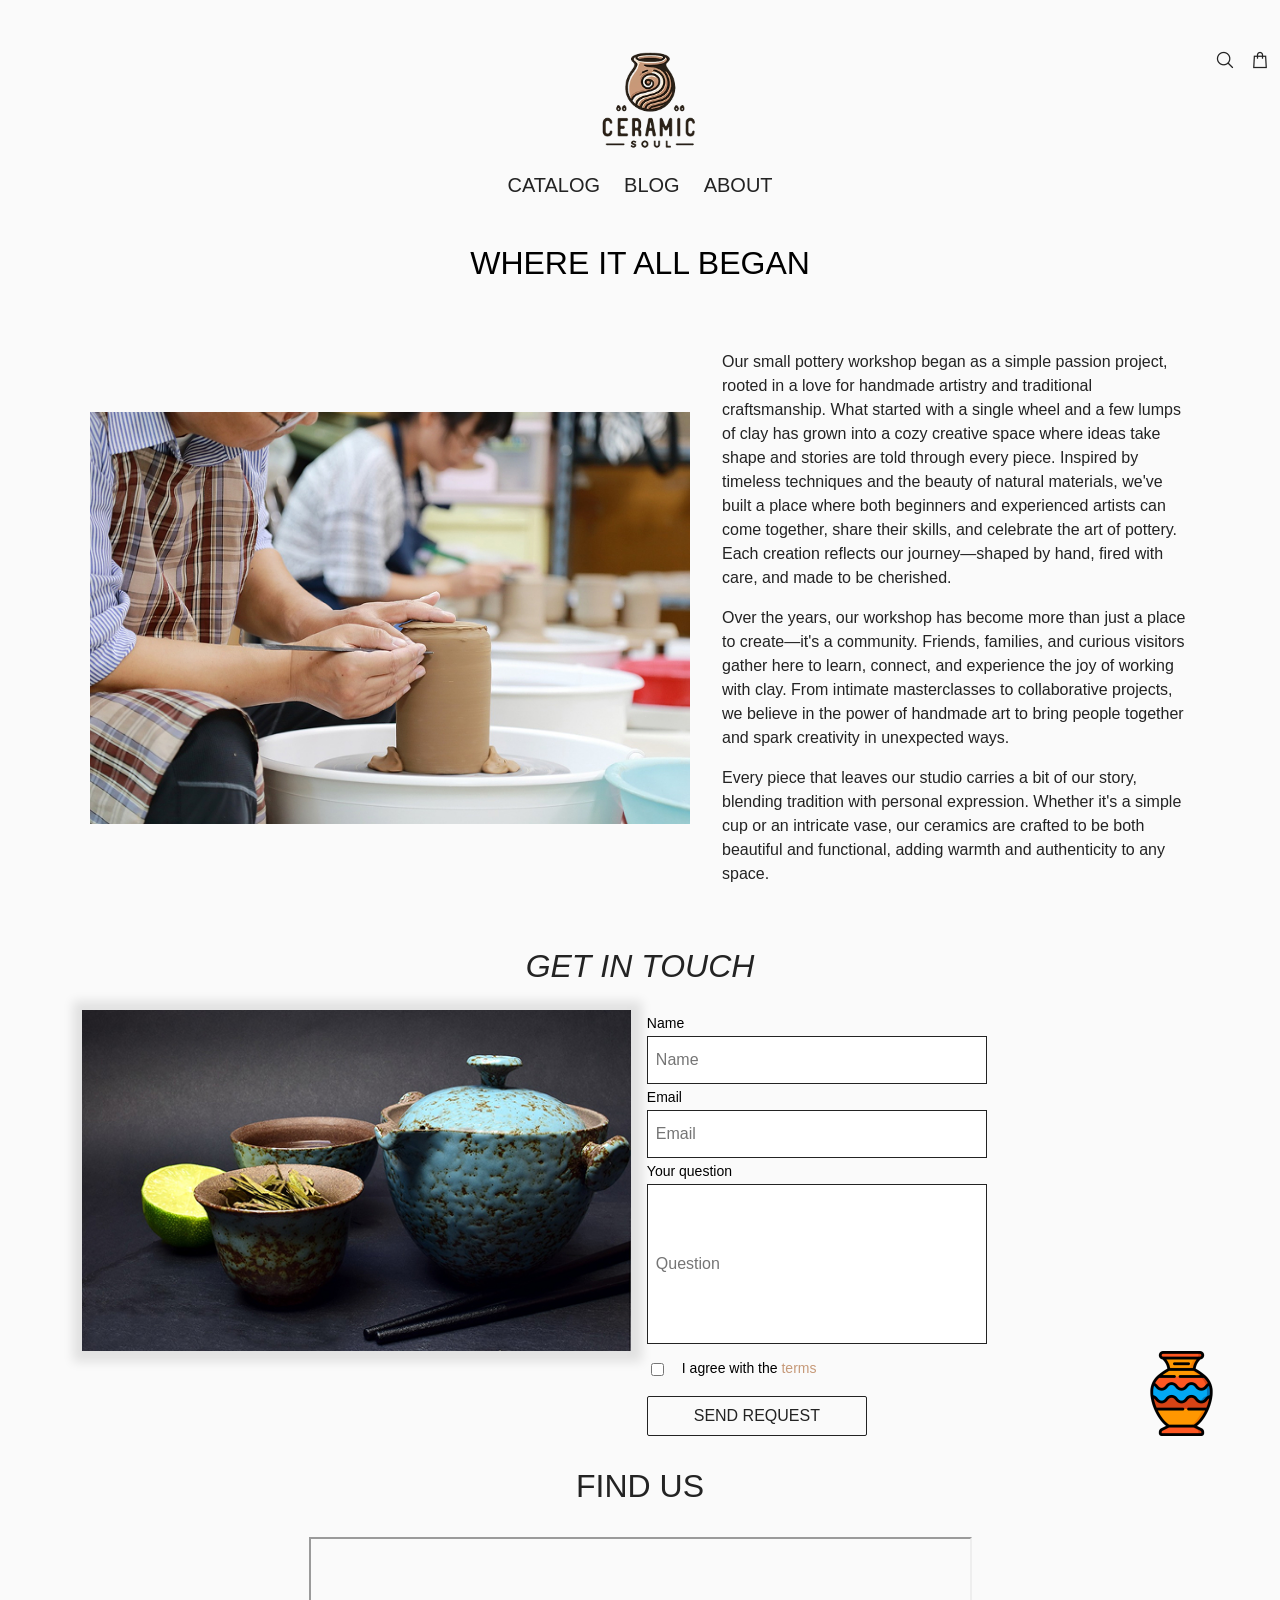
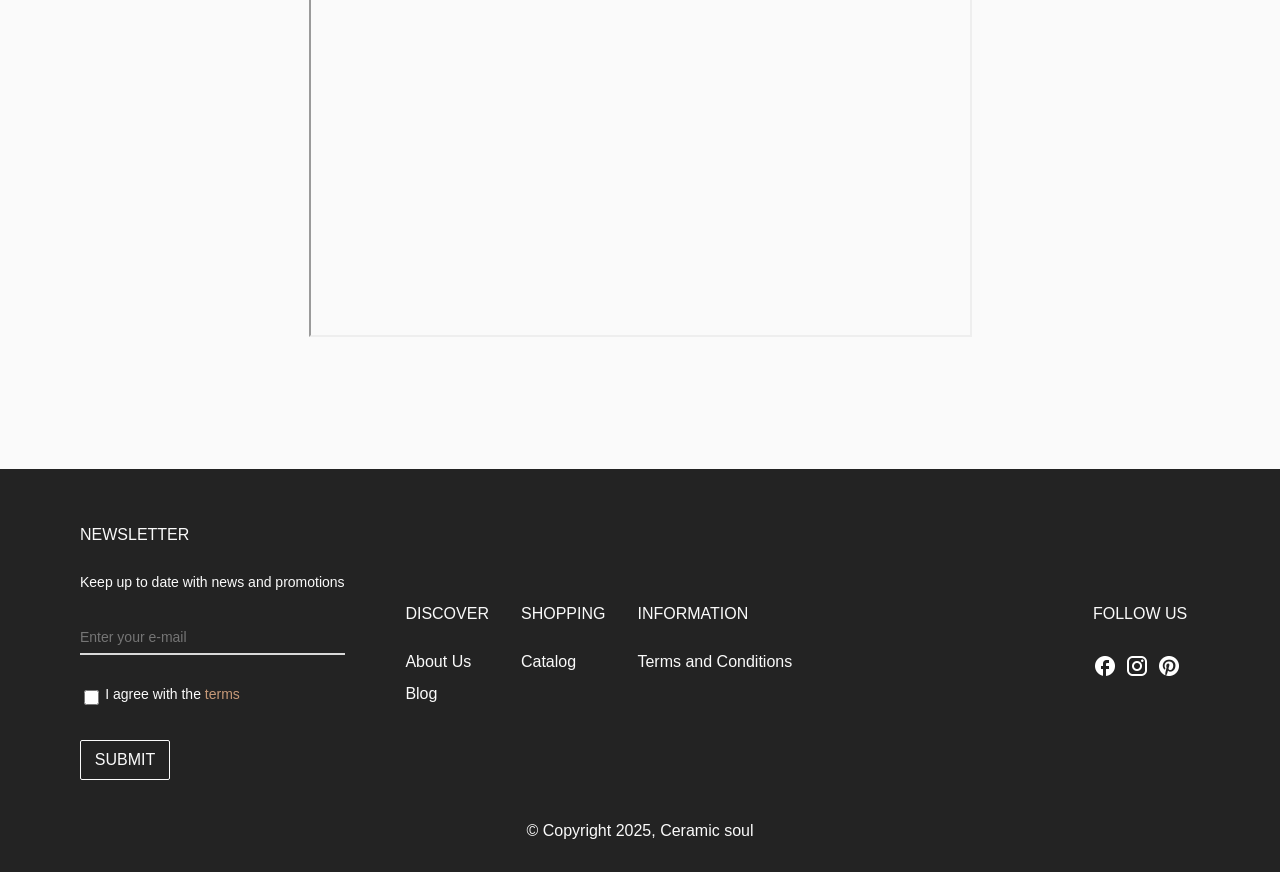
<file: about.html>
<!DOCTYPE html>
<html lang="en">
<head>
  <meta charset="UTF-8" />
  <meta name="viewport" content="width=device-width, initial-scale=1.0" />
  <meta name="description" content="Website for Ceramic soul brand" />
  <meta name="author" content="Awesome student" />
    <title>About Ceramic</title>
    <link rel="icon" type="image/x-icon" href="assets/favicon-A_W1hML8.ico" />
    <link rel="stylesheet" href="styles/style.css" />
  <link rel="stylesheet" href="styles/about.css" />
</head>
<body>
  <section class="promo">
    <div class="container promo__container">
      <header class="header">
        <div class="burger"><span></span><span></span><span></span></div>
        <a href="index.html" class="header__logo">
          <img src="assets/logo-CiQoG76i.png" alt="logo">
        </a>
        <div class="header__icons">
          <a href="#"><img src="[data-uri]" alt="search"></a>
          <a href="#"><img src="[data-uri]" alt="bag"></a>
        </div>
      </header>
      <div class="pick-me-menu promo__menu">
        <a class="p-link promo__link" href="catalog.html">catalog</a>
        <a class="p-link promo__link" href="blog.html">blog</a>
        <a class="p-link promo__link" href="about.html">About</a>
      </div>

      <h2 class="title-h2 promo__title__about">
        where it all began
      </h2>
    </div>
  </section>
  <section class="info">
    <img class="inf-img info__img" src="assets/crafts-CfI0I3C6.jpg" alt="crafts">
    <div class="inf-p info__p">
      <p class="info__text">Our small pottery workshop began as a simple passion project, rooted in a love for handmade
        artistry and traditional craftsmanship. What started with a single wheel and a few lumps of clay has grown into a
        cozy creative space where ideas take shape and stories are told through every piece. Inspired by timeless techniques
        and the beauty of natural materials, we've built a place where both beginners and experienced artists can come
        together, share their skills, and celebrate the art of pottery. Each creation reflects our journey—shaped by hand,
        fired with care, and made to be cherished.</p>
      <p class="info__text">Over the years, our workshop has become more than just a place to create—it's a community.
        Friends, families, and curious visitors gather here to learn, connect, and experience the joy of working with clay.
        From intimate masterclasses to collaborative projects, we believe in the power of handmade art to bring people
        together and spark creativity in unexpected ways.</p>
      <p class="info__text">Every piece that leaves our studio carries a bit of our story, blending tradition with personal
        expression. Whether it's a simple cup or an intricate vase, our ceramics are crafted to be both beautiful and
        functional, adding warmth and authenticity to any space.</p>
    </div>
  </section>

  <section class="form">
    <div class="container form__c">
      <h2 class="title-h2-italic form__h2tittle">
        get in touch
      </h2>
      <div class="form__cont">
        <img class="form__vase-img" src="assets/tea-DeOr11j9.jpg" alt="tea">
        <img class="vase-req form__img" src="assets/vase-Bk0y1bEj.png" alt="vase">
        <div class="forms form__forms">
          <div class="fne form__name-email">
            <div class="forms-nem form__forms__nem">
              <p class="forms-text form__forms__text">Name</p>
              <label class="forms-label form__forms__nem__label">
                <input type="text" class="input-name form__forms__nem__name" placeholder="Name">
              </label>
            </div>
            <div class="forms-nem form__forms__nem">
              <p class="forms-text form__forms__text">Email</p>
              <label class="forms-label form__forms__nem__label">
                <input type="email" class="input-em form__forms__nem__email" placeholder="Email">
              </label>
            </div>
          </div>
          <div class="forms-que form__forms__nem">
            <p class="forms-text form__forms__text">Your question</p>
            <label class="forms-label form__forms__nem__label">
              <input type="text" class="input-que form__forms__nem__question" placeholder="Question">
            </label>
          </div>
          <div class="forms-con form__forms__con">
            <label>
              <input type="checkbox" class="input-check form__forms__con__checkbox">
            </label>
            <p class="forms-text form__forms__text">I agree with the <a href="#" class="about-terms form__forms__terms">terms</a></p>
          </div>
          <button class="btn-request form__btn">send request</button>
        </div>
      </div>
    </div>
  </section>

  <section class="find">
    <h2 class="find-title find__title">find us</h2>
    <div class="find__map" style="position:relative;overflow:hidden;">
      <iframe src="https://yandex.ru/map-widget/v1/?ll=29.800506%2C59.985762&z=15.68"
              width="100%" height="400" frameborder="1" allowfullscreen="true" style="position:relative;">
      </iframe>
    </div>
  </section>

  <div class="menu">
    <button class="menu-close menu__close">⨉</button>
    <a class="p-link menu__link" href="catalog.html">catalog</a>
    <a class="p-link menu__link" href="blog.html">blog</a>
    <a class="p-link menu__link" href="about.html">About</a>
  </div>

  <section class="foot">
    <footer class="footer">
      <div class="foot footer__newsletter">
        <h2 class="foot-header footer__headers">
          newsletter
        </h2>
        <p class="foot-text footer__newsletter__text">Keep up to date with news and promotions</p>
        <label class="footer__newsletter__label">
          <input type="text" class="footer-input footer__newsletter__input" placeholder="Enter your e-mail">
        </label>
        <label class="checkbox footer__checkbox">
          <input type="checkbox" class="footer-checkbox footer__newsletter__checkbox">
          <p class="forms-text footer__newsletter__text">I agree with the <a href="#" class="about-terms footer__newsletter__terms">terms</a></p>
        </label>
        <button class="btn-submit">submit</button>
      </div>
      <div class="f-l-fus footer__link-us">
        <div class="f-links footer__inf">
          <div class="discover footer__discover">
            <p class="footer-headers footer__headers">discover</p>
            <div class="f-l footer__links">
              <a class="f-link footer__link" href="#">About Us</a>
              <a class="f-link footer__link" href="#">Blog</a>
            </div>
          </div>
          <div class="shopping footer__shopping">
            <p class="footer-headers footer__headers">shopping</p>
            <div class="f-l footer__links">
              <a class="f-link footer__link" href="#">Catalog</a>
            </div>
          </div>
          <div class="information footer__information">
            <p class="footer-headers footer__headers">information</p>
            <div class="f-l footer__links">
              <a class="f-link footer__link" href="#">Terms and Conditions</a>
            </div>
          </div>
        </div>
        <div class="f-us footer__follow-us">
          <p class="footer-headers footer__headers">follow us</p>
          <div class="f-img-links footer__follow-us__links">
            <a href="#"><img class="footer-icons footer__follow-us__icons" src="[data-uri]"></a>
            <a href="#"><img class="footer-icons footer__follow-us__icons" src="[data-uri]"></a>
            <a href="#"><img class="footer-icons footer__follow-us__icons" src="[data-uri]"></a>
          </div>
        </div>
      </div>
    </footer>
    <p class="footer-copyright footer__copyright">© Copyright 2025, Ceramic soul</p>
  </section>

  <script src="js/main.js"></script>
</body>
</html>
</file>
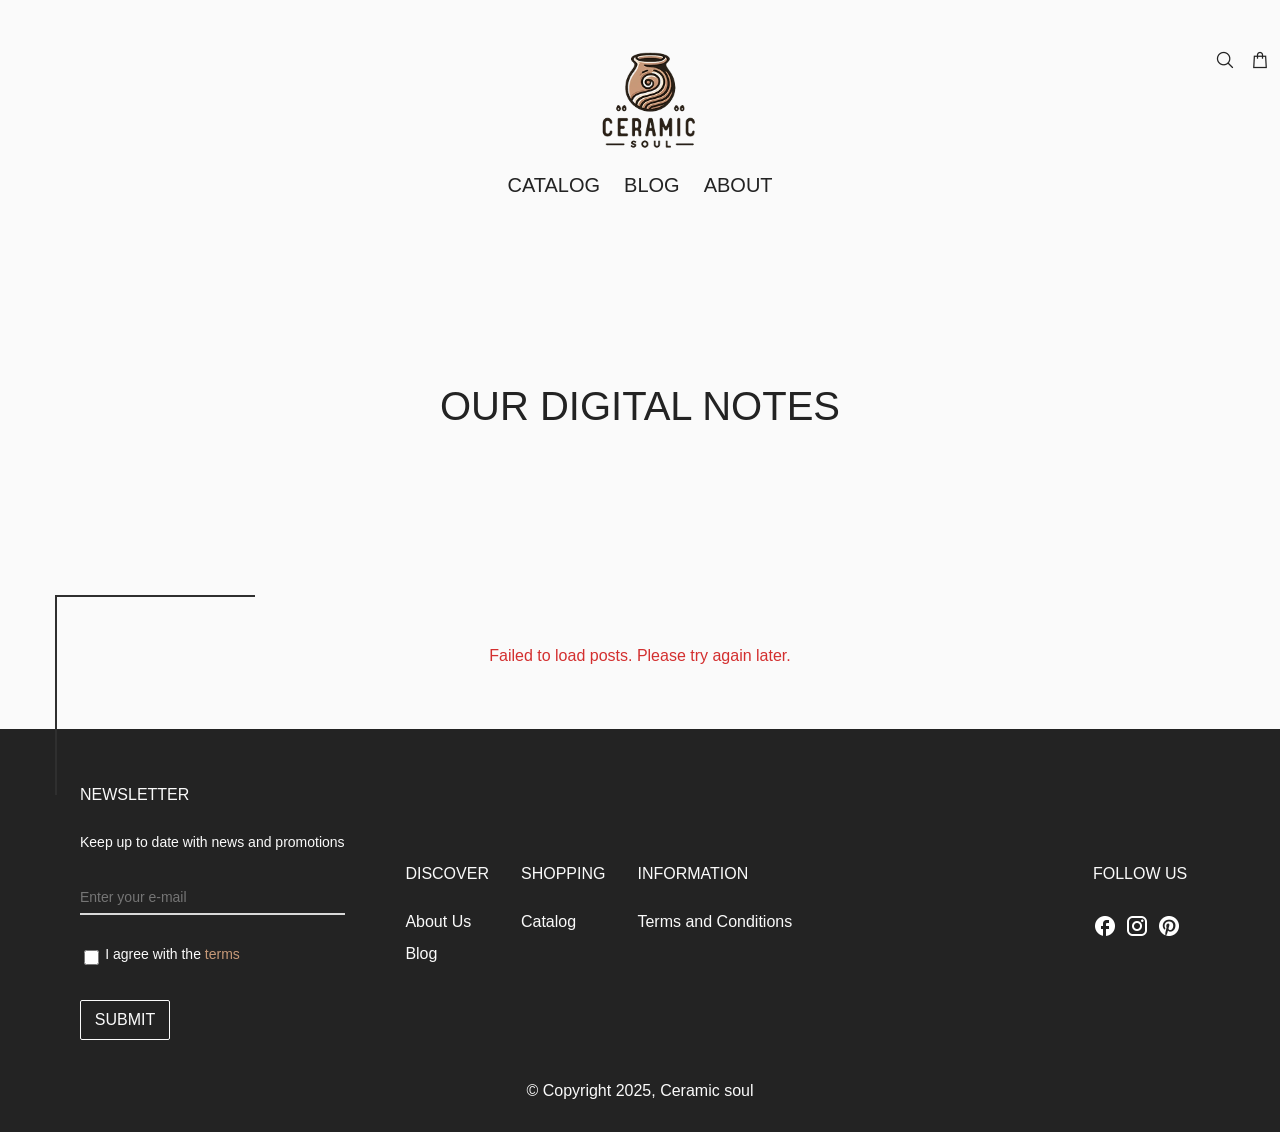
<file: blog.html>
<!DOCTYPE html>
<html lang="en">
<head>
  <meta charset="UTF-8" />
  <meta name="viewport" content="width=device-width, initial-scale=1.0" />
  <meta name="description" content="Website for Ceramic soul brand" />
  <meta name="author" content="Awesome student" />
    <title>Ceramic blog</title>
    <link rel="icon" type="image/x-icon" href="assets/favicon-A_W1hML8.ico" />
    <link rel="stylesheet" href="styles/style.css" />
  <link rel="stylesheet" href="styles/blog.css" />
</head>
<body>
  <section class="promo">
    <div class="container promo__container">
      <header class="header">
        <div class="burger"><span></span><span></span><span></span></div>
        <a href="index.html" class="header__logo">
          <img src="assets/logo-CiQoG76i.png" alt="logo">
        </a>
        <div class="header__icons">
          <a href="#"><img src="[data-uri]" alt="search"></a>
          <a href="#"><img src="[data-uri]" alt="bag"></a>
        </div>
      </header>
      <div class="pick-me-menu promo__menu">
        <a class="p-link promo__link" href="catalog.html">catalog</a>
        <a class="p-link promo__link" href="blog.html">blog</a>
        <a class="p-link promo__link" href="about.html">About</a>
      </div>
    </div>
  </section>

  <section class="cards">
    <h1 class="title-h1 cards__title">
      our digital notes
    </h1>
    <div class="cards__grid"></div>
  </section>

  <div class="menu">
    <button class="menu-close menu__close">⨉</button>
    <a class="p-link menu__link" href="catalog.html">catalog</a>
    <a class="p-link menu__link" href="blog.html">blog</a>
    <a class="p-link menu__link" href="about.html">About</a>
  </div>

  <section class="foot">
    <footer class="footer">
      <div class="foot footer__newsletter">
        <h2 class="foot-header footer__headers">
          newsletter
        </h2>
        <p class="foot-text footer__newsletter__text">Keep up to date with news and promotions</p>
        <label class="footer__newsletter__label">
          <input type="text" class="footer-input footer__newsletter__input" placeholder="Enter your e-mail">
        </label>
        <label class="checkbox footer__checkbox">
          <input type="checkbox" class="footer-checkbox footer__newsletter__checkbox">
          <p class="forms-text footer__newsletter__text">I agree with the <a href="#" class="about-terms footer__newsletter__terms">terms</a></p>
        </label>
        <button class="btn-submit">submit</button>
      </div>
      <div class="f-l-fus footer__link-us">
        <div class="f-links footer__inf">
          <div class="discover footer__discover">
            <p class="footer-headers footer__headers">discover</p>
            <div class="f-l footer__links">
              <a class="f-link footer__link" href="#">About Us</a>
              <a class="f-link footer__link" href="#">Blog</a>
            </div>
          </div>
          <div class="shopping footer__shopping">
            <p class="footer-headers footer__headers">shopping</p>
            <div class="f-l footer__links">
              <a class="f-link footer__link" href="#">Catalog</a>
            </div>
          </div>
          <div class="information footer__information">
            <p class="footer-headers footer__headers">information</p>
            <div class="f-l footer__links">
              <a class="f-link footer__link" href="#">Terms and Conditions</a>
            </div>
          </div>
        </div>
        <div class="f-us footer__follow-us">
          <p class="footer-headers footer__headers">follow us</p>
          <div class="f-img-links footer__follow-us__links">
            <a href="#"><img class="footer-icons footer__follow-us__icons" src="[data-uri]"></a>
            <a href="#"><img class="footer-icons footer__follow-us__icons" src="[data-uri]"></a>
            <a href="#"><img class="footer-icons footer__follow-us__icons" src="[data-uri]"></a>
          </div>
        </div>
      </div>
    </footer>
    <p class="footer-copyright footer__copyright">© Copyright 2025, Ceramic soul</p>
  </section>

  <script src="js/main.js"></script>
  <script src="js/blog.js"></script>
</body>
</html>
</file>
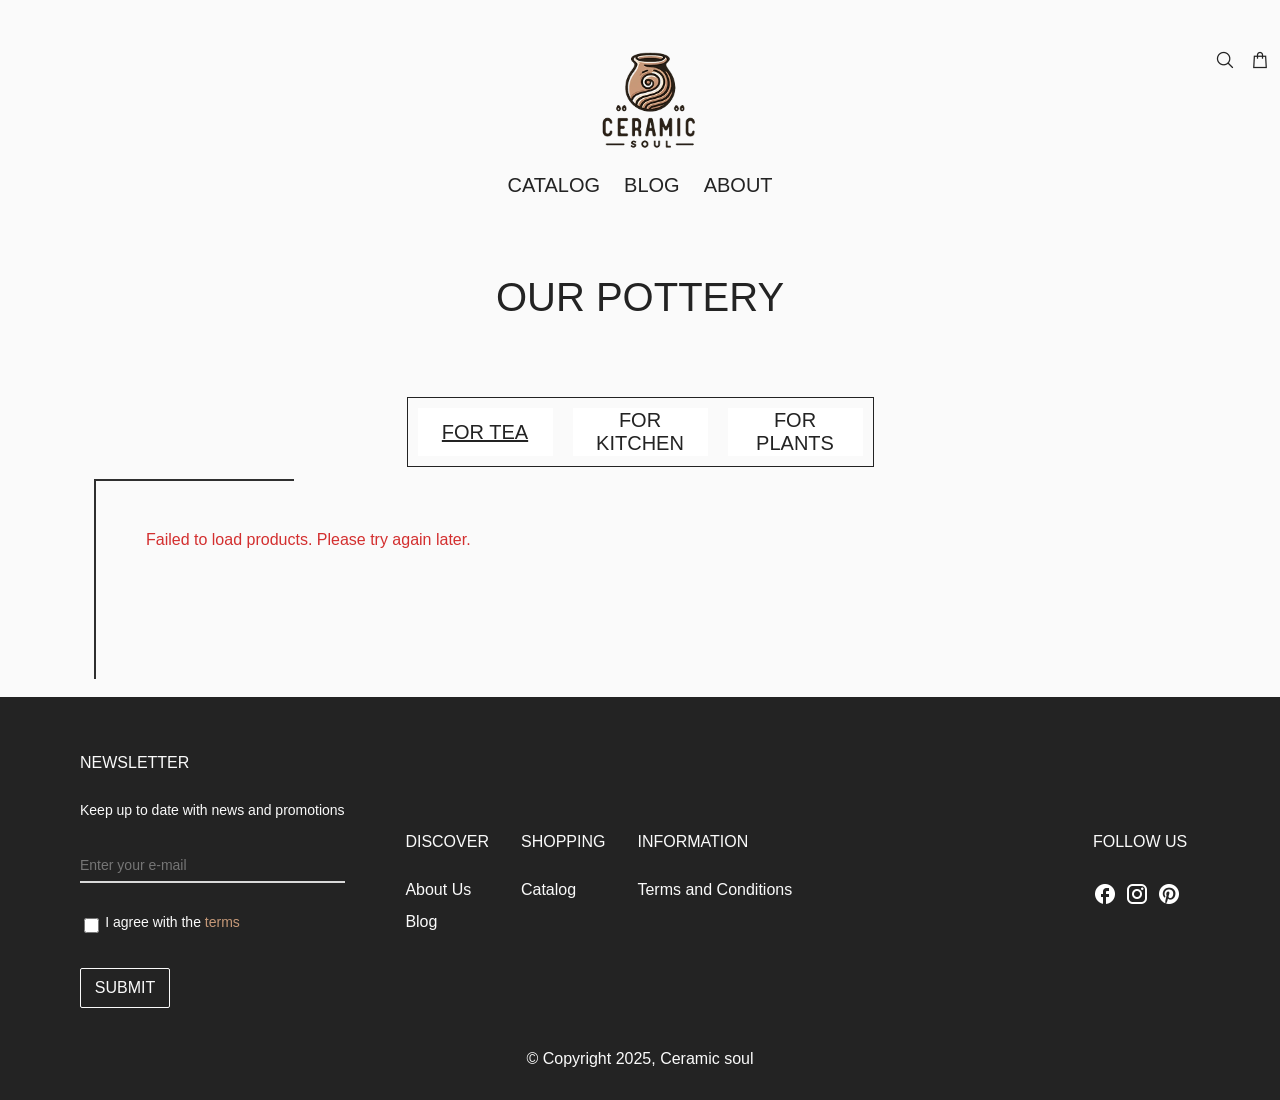
<file: catalog.html>
<!DOCTYPE html>
<html lang="en">
<head>
  <meta charset="UTF-8" />
  <meta name="viewport" content="width=device-width, initial-scale=1.0" />
  <meta name="description" content="Website for Ceramic soul brand" />
  <meta name="author" content="Awesome student" />
    <title>Ceramic catalog</title>
    <link rel="icon" type="image/x-icon" href="assets/favicon-A_W1hML8.ico" />
    <link rel="stylesheet" href="styles/style.css" />
  <link rel="stylesheet" href="styles/catalog.css" />
</head>
<body>
  <section class="promo">
    <div class="container promo__container">
      <header class="header">
        <div class="burger"><span></span><span></span><span></span></div>
        <a href="index.html" class="header__logo">
          <img src="assets/logo-CiQoG76i.png" alt="logo">
        </a>
        <div class="header__icons">
          <a href="#"><img src="[data-uri]" alt="search"></a>
          <a href="#"><img src="[data-uri]" alt="bag"></a>
        </div>
      </header>
      <div class="pick-me-menu promo__menu">
        <a class="p-link promo__link" href="catalog.html">catalog</a>
        <a class="p-link promo__link" href="blog.html">blog</a>
        <a class="p-link promo__link" href="about.html">About</a>
      </div>
    </div>
  </section>

  <section class="catalog">
    <h1 class="title-h1 catalog__title">
      our pottery
    </h1>
    <div class="catalog__f-g">
      <div class="catalog__filters">
        <button class="catalog__filter active" data-category="tea">
          For Tea
        </button>
        <button class="catalog__filter" data-category="kitchen">
          For Kitchen
        </button>
        <button class="catalog__filter" data-category="plants">
          For Plants
        </button>
      </div>
      <div class="catalog__grid"></div>
    </div>
  </section>

  <div class="menu">
    <button class="menu-close menu__close">⨉</button>
    <a class="p-link menu__link" href="catalog.html">catalog</a>
    <a class="p-link menu__link" href="blog.html">blog</a>
    <a class="p-link menu__link" href="about.html">About</a>
  </div>

  <section class="foot">
    <footer class="footer">
      <div class="foot footer__newsletter">
        <h2 class="foot-header footer__headers">
          newsletter
        </h2>
        <p class="foot-text footer__newsletter__text">Keep up to date with news and promotions</p>
        <label class="footer__newsletter__label">
          <input type="text" class="footer-input footer__newsletter__input" placeholder="Enter your e-mail">
        </label>
        <label class="checkbox footer__checkbox">
          <input type="checkbox" class="footer-checkbox footer__newsletter__checkbox">
          <p class="forms-text footer__newsletter__text">I agree with the <a href="#" class="about-terms footer__newsletter__terms">terms</a></p>
        </label>
        <button class="btn-submit">submit</button>
      </div>
      <div class="f-l-fus footer__link-us">
        <div class="f-links footer__inf">
          <div class="discover footer__discover">
            <p class="footer-headers footer__headers">discover</p>
            <div class="f-l footer__links">
              <a class="f-link footer__link" href="#">About Us</a>
              <a class="f-link footer__link" href="#">Blog</a>
            </div>
          </div>
          <div class="shopping footer__shopping">
            <p class="footer-headers footer__headers">shopping</p>
            <div class="f-l footer__links">
              <a class="f-link footer__link" href="#">Catalog</a>
            </div>
          </div>
          <div class="information footer__information">
            <p class="footer-headers footer__headers">information</p>
            <div class="f-l footer__links">
              <a class="f-link footer__link" href="#">Terms and Conditions</a>
            </div>
          </div>
        </div>
        <div class="f-us footer__follow-us">
          <p class="footer-headers footer__headers">follow us</p>
          <div class="f-img-links footer__follow-us__links">
            <a href="#"><img class="footer-icons footer__follow-us__icons" src="[data-uri]"></a>
            <a href="#"><img class="footer-icons footer__follow-us__icons" src="[data-uri]"></a>
            <a href="#"><img class="footer-icons footer__follow-us__icons" src="[data-uri]"></a>
          </div>
        </div>
      </div>
    </footer>
    <p class="footer-copyright footer__copyright">© Copyright 2025, Ceramic soul</p>
  </section>

  <script src="js/main.js"></script>
  <script src="js/catalog.js"></script>
</body>
</html>
</file>
<file: styles/style.css>
/* Reset & Base */
*, :after, :before {
  box-sizing: border-box;
}

html {
  font-family: -apple-system, BlinkMacSystemFont, 'Segoe UI', Roboto, 'Helvetica Neue', Arial, sans-serif;
  line-height: 1.15;
  -webkit-text-size-adjust: 100%;
}

body {
  margin: 0;
  background-color: #fafafa;
  font-family: -apple-system, BlinkMacSystemFont, 'Segoe UI', Roboto, 'Helvetica Neue', Arial, sans-serif;
}

h1, h2, h3, h4, h5, figure, p, ol, ul {
  margin: 0;
}

ol[role=list], ul[role=list] {
  list-style: none;
  padding-inline: 0;
}

h1, h2, h3, h4, h5 {
  font-size: inherit;
  font-weight: inherit;
}

img {
  display: block;
  max-inline-size: 100%;
}

html {
  scroll-behavior: smooth;
}

.container {
  width: 100%;
  padding: 0 0.625rem;
}

/* Header */
.header {
  display: flex;
  justify-content: space-between;
}

.header__logo {
  width: 6.25rem;
  height: 6.25rem;
}

.header__icons {
  display: flex;
  align-items: flex-start;
  gap: 0.9375rem;
}

.header__icons a {
  display: block;
  color: #232323;
}

.header__icons a img {
  display: block;
  width: 1.25rem;
  height: 1.25rem;
}

.burger {
  display: flex;
  height: 1.4375rem;
  flex-direction: column;
  row-gap: 0.625rem;
  padding-right: 2.1875rem;
  cursor: pointer;
}

.burger span {
  display: block;
  width: 1.25rem;
  height: 0.0625rem;
  background-color: #232323;
}

@media (min-width: 47.9375rem) {
  .header {
    padding-left: 4.5em;
  }
  .header__logo {
    margin: auto;
  }
  .header:last-child {
    justify-content: right;
  }
  .burger {
    display: none;
  }
}

@media (min-width: 72.5rem) {
  .header {
    padding-left: 4.5em;
  }
}

/* Menu */
.menu {
  position: fixed;
  top: 0;
  left: 0;
  width: 100%;
  height: 100vh;
  background-color: #fafafa;
  -webkit-backdrop-filter: blur(0.3125rem);
  backdrop-filter: blur(0.3125rem);
  z-index: 10;
  display: none;
}

.menu--active {
  animation: menu-open 0.4s ease 0ms forwards;
  display: flex;
  flex-direction: column;
}

.menu--closing {
  animation: menu-close 1s ease 0ms forwards;
}

.menu__close {
  background: #fafafa;
  border: none;
  font-size: 2.5rem;
  text-align: left;
  width: 3.125rem;
  margin: 2.5rem auto 0 1.25rem;
  cursor: pointer;
}

.menu__link {
  font-weight: 400;
  font-style: normal;
  font-size: 1.625rem;
  text-transform: uppercase;
  color: #232323;
  text-decoration: none;
  margin: 1em auto 0 1em;
}

@keyframes menu-open {
  0% {
    transform: translate(-300%);
  }
  to {
    transform: translate(0);
  }
}

@keyframes menu-close {
  0% {
    transform: translate(0);
  }
  to {
    transform: translate(-300%);
  }
}

/* Promo */
.promo {
  padding-top: 3.125rem;
  position: relative;
}

.promo__title {
  margin-block-start: 3.125rem;
  padding-inline: 0.3125rem;
}

.promo__title__about {
  font-weight: 500;
  font-size: 2rem;
  text-transform: uppercase;
  font-style: normal;
  margin: auto;
  text-align: center;
  padding: 1.5em;
}

.promo__img {
  margin: 2.5rem auto 0;
  box-shadow: 0.3125rem 0.3125rem 0.625rem rgba(0, 0, 0, 0.25);
}

.promo__btn {
  margin: 1.125rem auto 0;
}

.promo__menu {
  display: none;
}

.promo__big-img {
  display: none;
  position: absolute;
}

.promo__im-btn {
  animation: slide-from 2s ease 0ms forwards;
}

@keyframes slide-from {
  0% {
    transform: translate(300%);
  }
  to {
    transform: translate(0);
  }
}

@media (min-width: 47.9375rem) {
  .promo__cont {
    display: flex;
    flex-direction: row;
    justify-content: space-around;
  }
  .promo h1 {
    text-align: left;
    align-content: end;
    padding: 3em 0;
    width: 20.5625rem;
  }
  .promo__menu {
    display: flex;
    justify-content: center;
    gap: 1.5em;
    padding-top: 1.5em;
  }
  .promo__link {
    font-weight: 400;
    text-transform: uppercase;
    font-size: 1.25rem;
    text-decoration: none;
    color: #232323;
  }
  .promo__img {
    width: 14.375rem;
    height: 20.0625rem;
  }
}

@media (min-width: 74.9375rem) {
  .promo {
    padding: 0;
    display: flex;
    flex-direction: row;
  }
  .promo__menu {
    justify-content: center;
  }
  .promo__big-img {
    width: 28.125rem;
    height: 39.5625rem;
    display: flex;
  }
  .promo__container {
    padding-top: 3.125rem;
  }
  .promo__cont {
    justify-content: flex-end;
    gap: 4em;
  }
  .promo h1 {
    width: 20.5625rem;
  }
  .promo__im-btn {
    display: flex;
    flex-direction: column;
    justify-content: flex-end;
  }
}

@media (min-width: 115.625rem) {
  .promo__big-img {
    width: 40rem;
    height: 56.25rem;
    display: flex;
  }
  .promo__cont {
    padding-right: 0;
    justify-content: right;
    height: 43.75rem;
    gap: 4em;
  }
  .promo__container {
    padding-right: 10em;
    padding-left: 10em;
  }
  .promo__img {
    width: 20.625rem;
    height: 28.75rem;
  }
  .promo__title {
    width: 27.375rem;
  }
}

/* Swiper */
.swiper {
  width: 21.25rem;
  height: 18.75rem;
  margin-bottom: 5em;
  margin-left: auto;
  margin-right: auto;
  position: relative;
  overflow: hidden;
  list-style: none;
  padding: 0;
  z-index: 1;
  display: block;
}

.swiper__h2tittle {
  font-weight: 500;
  font-style: normal;
  font-size: 1.875rem;
  text-transform: uppercase;
  text-align: center;
  padding: 1.75rem 0;
}

.swiper-wrapper {
  position: relative;
  width: 100%;
  height: 100%;
  z-index: 1;
  display: flex;
  transition-property: transform;
  transition-duration: 0.5s;
  transition-timing-function: ease-in-out;
  box-sizing: content-box;
  gap: 0;
}

.swiper-slide {
  flex-shrink: 0;
  width: 100%;
  height: 100%;
  position: relative;
  transition-property: transform;
  display: block;
  margin: 0;
  padding: 0;
}

.swiper-slide {
  flex-shrink: 0;
  width: 100%;
  height: 100%;
  position: relative;
  transition-property: transform;
  display: flex;
  align-items: center;
  justify-content: center;
  overflow: hidden;
}

.swiper-slide img {
  width: 100%;
  height: 100%;
  object-fit: contain;
  display: block;
}

.swiper-pagination {
  display: none !important;
}

.swiper-pagination-bullet {
  width: 8px;
  height: 8px;
  display: inline-block;
  border-radius: 50%;
  background: #fff;
  opacity: 0.5;
  margin: 0 4px;
  cursor: pointer;
  pointer-events: auto;
}

.swiper-pagination-bullet-active {
  opacity: 1;
  background: #fff;
}

.swiper-button-prev,
.swiper-button-next {
  position: absolute;
  width: 2.75rem;
  height: 2.75rem;
  z-index: 20;
  cursor: pointer;
  display: flex;
  align-items: center;
  justify-content: center;
  color: #fff;
  background-color: rgba(35, 35, 35, 0.5);
  border-radius: 50%;
  top: 50%;
  margin-top: calc(0 - (2.75rem / 2));
  transition: background-color 0.3s;
  pointer-events: auto;
  user-select: none;
  -webkit-user-select: none;
  -moz-user-select: none;
  -ms-user-select: none;
}

.swiper-button-prev:hover,
.swiper-button-next:hover {
  background-color: rgba(35, 35, 35, 0.8);
}

.swiper-button-prev:active,
.swiper-button-next:active {
  background-color: rgba(35, 35, 35, 1);
}

.swiper-button-prev {
  left: 4px;
  right: auto;
}

.swiper-button-next {
  right: 4px;
  left: auto;
}

.swiper-button-prev::after,
.swiper-button-next::after {
  font-size: 1.5rem;
  font-weight: bold;
  pointer-events: none;
}

.swiper-button-prev::after {
  content: '‹';
}

.swiper-button-next::after {
  content: '›';
}

.swiper-scrollbar {
  position: absolute;
  bottom: 0;
  left: 0;
  width: 100%;
  height: 4px;
  background: rgba(0, 0, 0, 0.1);
}

@media (min-width: 47.9375rem) {
  .swiper {
    width: 25rem;
    height: 22.1875rem;
  }
  .swiper-slide {
    width: 100%;
  }
}

@media (min-width: 74.9375rem) {
  .swiper {
    width: 68.75rem;
    height: 24.25rem;
  }
  .swiper-slide {
    width: calc(100% / 3);
    flex-shrink: 0;
  }
}

@media (min-width: 115.625rem) {
  .swiper {
    width: 84.6875rem;
    height: 26.4375rem;
  }
  .swiper-slide {
    width: calc(100% / 3);
    flex-shrink: 0;
  }
}

/* About */
.about {
  display: flex;
  flex-direction: column;
  gap: 0.625rem;
  padding: 1rem 0;
}

.about__cont {
  width: 21.25rem;
  margin: auto;
}

.about__h2tittle {
  font-size: 2rem;
  font-weight: 500;
  text-transform: uppercase;
  text-align: center;
  padding-top: 0.625rem;
}

.about__h3tittle {
  font-weight: 500;
  font-style: normal;
  font-size: 1.25rem;
  text-transform: uppercase;
  text-align: center;
  padding: 1.5625rem;
}

.about__img-1,
.about__img-2 {
  padding: 0.5rem 0;
  width: 100%;
  height: auto;
}

.about__text-1 {
  font-weight: 400;
  font-style: initial;
  font-size: 1rem;
}

.about__text-1__span {
  font-weight: 500;
  font-style: normal;
  color: #c69978;
}

.about__text-2 {
  font-weight: 400;
  font-style: initial;
  font-size: 1rem;
}

.about__text-2__span {
  font-weight: 500;
  font-style: normal;
  color: #c69978;
}

@media (min-width: 46.875rem) {
  .about {
    padding: 1rem 6em;
  }
  .about__cont {
    width: 33.125rem;
    margin: auto;
  }
}

@media (min-width: 74.9375rem) {
  .about {
    padding: 1rem 2em;
  }
  .about__cont {
    display: flex;
    padding: 1em;
    gap: 3em;
    width: auto;
  }
  .about__img-1 {
    width: 27.25rem;
    height: 15.625rem;
    object-fit: cover;
  }
  .about__img-2 {
    width: 41.5rem;
    height: 15.625rem;
    object-fit: cover;
  }
  .about__all-1 {
    width: 26.25rem;
  }
  .about__all-2 {
    width: 40rem;
  }
}

/* Form */
.form {
  position: relative;
  width: 100%;
}

.form__c {
  margin: 2em auto;
}

.form__cont {
  display: flex;
  flex-direction: row;
  justify-content: center;
  width: 100%;
}

.form__vase-img {
  display: none;
}

.form__h2tittle {
  padding: 0.625rem 0 1.5625rem;
  text-align: center;
  text-transform: uppercase;
  font-weight: 500;
  font-size: 2rem;
}

.form__forms {
  width: 99%;
  display: flex;
  flex-direction: column;
}

.form__forms__con {
  display: flex;
  gap: 0.9375rem;
  padding: 1rem 0;
}

.form__forms__text {
  font-weight: 400;
  font-size: 0.875rem;
}

.form__forms__terms {
  text-decoration: none;
  color: #c69978;
}

.form__forms__nem {
  padding-top: 0.3125rem;
  display: flex;
  flex-direction: column;
  gap: 0.3125rem;
}

.form__forms__nem__name,
.form__forms__nem__email {
  width: 100%;
  max-width: 21.25rem;
  height: 3rem;
  border: 0.0625rem solid #232323;
  padding: 0.5rem;
  font-size: 1rem;
}

.form__forms__nem__question {
  width: 100%;
  max-width: 21.25rem;
  height: 10rem;
  border: 0.0625rem solid #232323;
  padding: 0.5rem;
  font-size: 1rem;
  resize: vertical;
}

.form__img {
  display: none;
}

@media (min-width: 47.9375rem) {
  .form {
    padding: 0 2em;
  }
  .form__img {
    display: block;
    height: 5.3125rem;
    width: 5.3125rem;
    position: absolute;
    right: 1em;
    bottom: 0;
  }
}

@media (min-width: 74.9375rem) {
  .form {
    width: 75rem;
    margin: auto;
  }
  .form__cont {
    gap: 1em;
    justify-content: space-evenly;
  }
  .form__vase-img {
    display: block;
    width: 34.375rem;
    height: 21.3125rem;
    box-shadow: 0.0625rem 0.0625rem 0.625rem 0.625rem rgba(0, 0, 0, 0.1);
    object-fit: cover;
  }
}

@media (min-width: 118.75rem) {
  .form {
    width: 90rem;
    padding: 1.25rem 0;
  }
  .form__name-email {
    display: flex;
    gap: 2em;
  }
  .form__cont {
    justify-content: space-between;
  }
  .form__forms {
    width: 43.75rem;
  }
  .form__forms__nem__name,
  .form__forms__nem__email {
    min-width: 21.25rem;
  }
}

/* Footer */
.foot {
  background-color: #232323;
}

.footer {
  padding: 0.625rem;
  display: flex;
  flex-direction: row;
  flex-wrap: wrap;
  gap: 3em;
}

.footer p,
.footer h2,
.footer h3,
.footer h4 {
  color: #fafafa;
}

.footer__link-us {
  display: flex;
  flex-direction: row;
  flex-wrap: wrap;
  margin: auto;
  gap: 2em;
}

.footer__copyright {
  display: block;
  text-align: center;
  background-color: #232323;
  color: #fafafa;
  padding: 2em;
}

.footer__newsletter {
  display: flex;
  flex-direction: column;
  gap: 2em;
  margin-top: 3em;
}

.footer__newsletter__input {
  width: 100%;
  border-top: none;
  border-right: none;
  border-left: none;
  border-bottom-color: #d9d9d9;
  background-color: #232323;
  color: #d9d9d9;
  font-size: 0.875rem;
  max-width: 18.3125rem;
  padding: 0.5rem 0;
}

.footer__newsletter__text {
  font-weight: 400;
  font-size: 0.875rem;
  line-height: 100%;
}

.footer__newsletter__terms {
  text-decoration: none;
  color: #a22dc6;
}

.footer__newsletter__checkbox {
  height: 0.9375rem;
  width: 0.9375rem;
}

.footer__headers {
  text-transform: uppercase;
  font-size: 1rem;
  font-style: normal;
  line-height: 100%;
}

.footer__link {
  font-weight: 400;
  font-size: 1rem;
  line-height: 100%;
  text-decoration: none;
  color: #fafafa;
}

.footer__checkbox {
  display: flex;
  gap: 0.2em;
}

.footer__discover {
  display: flex;
  flex-direction: column;
  gap: 2em;
}

.footer__links {
  display: flex;
  flex-direction: column;
  gap: 1em;
}

.footer__shopping,
.footer__information {
  display: flex;
  flex-direction: column;
  gap: 2em;
}

.footer__inf {
  display: flex;
  flex-wrap: wrap;
  gap: 2em;
}

.footer__follow-us {
  display: flex;
  flex-direction: column;
  gap: 2em;
}

.footer__follow-us__links {
  display: flex;
  gap: 0.5em;
}

.footer__follow-us__icons {
  height: 1.5rem;
  width: 1.5rem;
}

@media (min-width: 47.9375rem) {
  .footer {
    margin: auto;
    width: 46.25rem;
  }
  .footer__link-us {
    display: flex;
    flex-direction: row;
    flex-wrap: nowrap;
    gap: 18.8em;
  }
}

@media (min-width: 74.9375rem) {
  .footer {
    width: 71.25rem;
    justify-content: space-between;
  }
  .footer__inf,
  .footer__follow-us {
    margin-top: 3em;
  }
}

@media (min-width: 118.75rem) {
  .footer {
    width: 90rem;
    justify-content: space-around;
  }
  .footer__link-us {
    gap: 30em;
  }
  .footer__inf,
  .footer__follow-us {
    margin-top: 3em;
  }
}

/* Typography */
.title-h1 {
  color: #232323;
  font-style: normal;
  font-weight: 500;
  line-height: normal;
  text-transform: uppercase;
  text-align: center;
  font-size: 2rem;
}

.title-h1-italic {
  color: #232323;
  font-style: normal;
  font-weight: 500;
  line-height: normal;
  text-transform: uppercase;
  text-align: center;
  font-size: 1.5rem;
  font-style: italic;
}

.title-h2-italic {
  color: #232323;
  font-style: italic;
  font-weight: 500;
  font-size: 2rem;
  text-transform: uppercase;
}

.title-h3-italic {
  color: #232323;
  font-style: italic;
  font-weight: 500;
  font-size: 1.25rem;
  text-transform: uppercase;
}

.text-paragraph {
  color: #232323;
  font-size: 1rem;
  line-height: 1.5;
}

.text-span {
  font-weight: 500;
  color: #c69978;
}

/* Buttons */
.btn-default {
  display: block;
  background-color: transparent;
  border-radius: 0.125rem;
  border: 0.0625rem solid #232323;
  text-align: center;
  color: #232323;
  font-style: normal;
  font-weight: 400;
  line-height: normal;
  text-transform: uppercase;
  width: 14.375rem;
  height: 3.125rem;
  font-size: 1.25rem;
  cursor: pointer;
}

.btn-request {
  display: block;
  background-color: transparent;
  border-radius: 0.125rem;
  border: 0.0625rem solid #232323;
  text-align: center;
  color: #232323;
  font-style: normal;
  font-weight: 400;
  line-height: normal;
  text-transform: uppercase;
  max-width: 13.75rem;
  height: 2.5rem;
  font-size: 1rem;
  cursor: pointer;
}

.btn-submit {
  display: block;
  background-color: transparent;
  border-radius: 0.125rem;
  border: 0.0625rem solid #232323;
  text-align: center;
  color: #232323;
  font-style: normal;
  font-weight: 400;
  line-height: normal;
  text-transform: uppercase;
  width: 5.625rem;
  height: 2.5rem;
  font-size: 1rem;
  border-color: #fafafa;
  background-color: #232323;
  color: #fafafa;
  cursor: pointer;
}

.btn-default:hover,
.btn-request:hover,
.btn-submit:hover {
  opacity: 0.8;
}

/* Links */
.p-link {
  text-decoration: none;
  color: #232323;
}

.about-terms {
  color: #c69978;
  text-decoration: none;
}

.about-terms:hover {
  text-decoration: underline;
}

/* Active state */
.active {
  text-decoration: underline;
}
</file>
<file: styles/about.css>
.info {
  display: flex;
  flex-direction: column;
  gap: 2em;
  padding: 1.25rem;
  margin: auto;
}

.info__img {
  width: 37.5rem;
  margin: auto;
  max-width: 100%;
  height: auto;
}

.info__text {
  font-weight: 400;
  font-size: 1rem;
  color: #232323;
  line-height: 1.5;
}

@media (min-width: 47.9375rem) {
  .info {
    max-width: 45rem;
  }
}

@media (min-width: 74.375rem) {
  .info {
    margin: auto;
    flex-direction: row;
    justify-content: center;
    max-width: 71.25rem;
  }
  .info__p {
    display: flex;
    flex-direction: column;
    gap: 1em;
  }
}

@media (min-width: 118.75rem) {
  .info {
    max-width: 90rem;
  }
}

.find {
  display: flex;
  flex-direction: column;
  gap: 2em;
  margin: 2em auto;
  align-items: center;
}

.find__title {
  font-size: 2rem;
  font-style: normal;
  font-weight: 500;
  text-transform: uppercase;
  color: #232323;
}

.find__map {
  width: 21.25rem;
  height: 12.875rem;
}

@media (min-width: 47.9375rem) {
  .find__map {
    width: 41.4375rem;
    height: 25rem;
  }
}

@media (min-width: 74.375rem) {
  .find__map {
    height: 31.25rem;
  }
}

@media (min-width: 118.75rem) {
  .find__map {
    width: 90%;
  }
}
</file>
<file: styles/blog.css>
.cards {
  margin: 0 auto 2em;
  display: flex;
  flex-direction: column;
  align-items: center;
  justify-content: center;
  min-height: 31.25rem;
}

.cards__title {
  margin: auto;
  padding: 2em 0;
  font-size: 2rem;
  line-height: 100%;
  text-transform: uppercase;
  font-weight: 500;
  text-align: center;
  color: #232323;
}

.cards__grid {
  display: flex;
  flex-direction: row;
  justify-content: center;
  flex-wrap: wrap;
  gap: 2em;
  width: 21.25rem;
}

.card__item {
  display: flex;
  flex-direction: column;
  border: 0.0625rem solid #232323;
  width: 19.25rem;
}

.card__info {
  display: flex;
  flex-direction: column;
  position: relative;
}

.card__title {
  font-weight: 500;
  font-style: normal;
  font-size: 1.5rem;
  text-transform: uppercase;
  color: #232323;
  margin: 0;
}

.card__img {
  width: 100%;
  height: 15rem;
  object-fit: cover;
  display: block;
  flex-shrink: 0;
}

.card__p {
  width: 100%;
  padding: 1em;
  color: #232323;
  font-size: 1rem;
  line-height: 1.5;
  margin: 0;
  box-sizing: border-box;
}

.card__title-btn {
  display: flex;
  flex-direction: column;
  gap: 1em;
  padding: 1em;
  box-sizing: border-box;
}

.card__btn {
  display: block;
  background-color: transparent;
  border-radius: 0.125rem;
  border: 0.0625rem solid #232323;
  text-align: center;
  color: #232323;
  font-style: normal;
  font-weight: 400;
  line-height: normal;
  text-transform: uppercase;
  width: 9.0625rem;
  height: 2rem;
  font-size: 0.875rem;
  cursor: pointer;
}

.card__loading {
  text-align: center;
  padding: 2em;
  color: #232323;
}

.card__error {
  text-align: center;
  padding: 2em;
  color: #d32f2f;
}

@media (min-width: 47.9375rem) {
  .cards__title {
    font-size: 2.25rem;
  }
  .cards__grid {
    width: 43.75rem;
    position: relative;
  }
  .cards__grid:after {
    content: "";
    position: absolute;
    top: -1.25rem;
    left: -0.3125rem;
    width: 12.5rem;
    height: 12.5rem;
    border-top: 0.125rem solid #2f2f2f;
    border-left: 0.125rem solid #2f2f2f;
  }
  .card__info {
    display: flex;
    flex-direction: row;
  }
  .card__title-btn {
    justify-content: space-between;
    flex: 1;
    min-width: 0;
  }
  .card__item {
    width: 41.875rem;
  }
  .card__p {
    width: 100%;
    padding: 1em;
    box-sizing: border-box;
  }
  .card__img {
    width: auto;
    min-width: 20.9375rem;
    flex-shrink: 0;
  }
}

@media (min-width: 74.375rem) {
  .cards__title {
    font-size: 2.5rem;
  }
  .cards__grid {
    width: 74.375rem;
  }
  .cards__grid:after {
    left: 0.625rem;
  }
  .card__title {
    width: 10.625rem;
  }
  .card__item {
    width: 34.0625rem;
  }
  .card__p {
    width: 100%;
    box-sizing: border-box;
  }
  .card__img {
    width: auto;
    min-width: 17.03125rem;
    flex-shrink: 0;
  }
}

@media (min-width: 118.75rem) {
  .cards__grid {
    width: 88.125rem;
  }
  .card__title {
    width: 17.5rem;
  }
  .card__item {
    width: 40.9375rem;
  }
  .card__p {
    width: 100%;
    box-sizing: border-box;
  }
  .card__img {
    width: auto;
    min-width: 20.46875rem;
    flex-shrink: 0;
  }
}
</file>
<file: styles/catalog.css>
.catalog {
  margin: auto;
  min-height: 31.25rem;
}

.catalog__title {
  margin: auto;
  padding: 2em 0;
  font-size: 2rem;
  line-height: 100%;
  text-transform: uppercase;
  font-weight: 500;
  text-align: center;
  color: #232323;
}

.catalog__f-g {
  display: flex;
  flex-direction: column;
  align-items: center;
}

.catalog__filters {
  display: flex;
  justify-content: center;
  flex-wrap: wrap;
  margin: auto;
  text-align: center;
  border: 0.0625rem solid #232323;
  max-width: 21.25rem;
}

.catalog__filter {
  border: none;
  width: 8.4375rem;
  margin: 0.5em;
  background-color: #fff;
  font-weight: 500;
  font-size: 1.25rem;
  font-style: normal;
  text-transform: uppercase;
  cursor: pointer;
  color: #232323;
}

.catalog__filter.active {
  text-decoration: underline;
}

.catalog__filter:hover {
  opacity: 0.7;
}

.catalog__grid {
  margin: 2em auto;
  display: flex;
  flex-wrap: wrap;
  justify-content: flex-start;
  gap: 1em;
  width: 21.25rem;
}

.catalog__info {
  display: flex;
  flex-direction: column;
  justify-content: space-evenly;
  padding-inline: 0.3125rem;
  height: 4.8125rem;
  border: 0.0625rem solid #232323;
}

.catalog__item {
  border: 0.0625rem solid #232323;
  width: 19.25rem;
  display: flex;
  flex-direction: column;
}

.catalog__item {
  border: 0.0625rem solid #232323;
  width: 19.25rem;
}

.catalog__item img {
  width: 100%;
  height: auto;
  display: block;
}

.catalog__info {
  display: flex;
  flex-direction: column;
  justify-content: space-evenly;
  padding-inline: 0.3125rem;
  height: 4.8125rem;
  border-top: 0.0625rem solid #232323;
}

.catalog__info h3 {
  font-weight: 500;
  font-style: normal;
  font-size: 1.5rem;
  text-transform: uppercase;
  color: #232323;
  margin: 0;
}

.catalog__info p {
  font-weight: 500;
  font-size: 1.25rem;
  color: #232323;
  margin: 0;
}

.catalog__loading {
  text-align: center;
  padding: 2em;
  color: #232323;
}

.catalog__error {
  text-align: center;
  padding: 2em;
  color: #d32f2f;
}

@media (min-width: 47.9375rem) {
  .catalog__title {
    font-size: 2.25rem;
  }
  .catalog__grid {
    width: 43.75rem;
    position: relative;
  }
  .catalog__filters {
    max-width: 31.25rem;
  }
  .catalog__grid:after {
    content: "";
    position: absolute;
    top: -1.25rem;
    left: -1.25rem;
    width: 12.5rem;
    height: 12.5rem;
    border-top: 0.125rem solid #2f2f2f;
    border-left: 0.125rem solid #2f2f2f;
  }
}

@media (min-width: 74.375rem) {
  .catalog__title {
    font-size: 2.5rem;
  }
  .catalog__grid {
    width: 65.75rem;
  }
}

@media (min-width: 118.75rem) {
  .catalog__grid {
    width: 88.125rem;
  }
}
</file>
